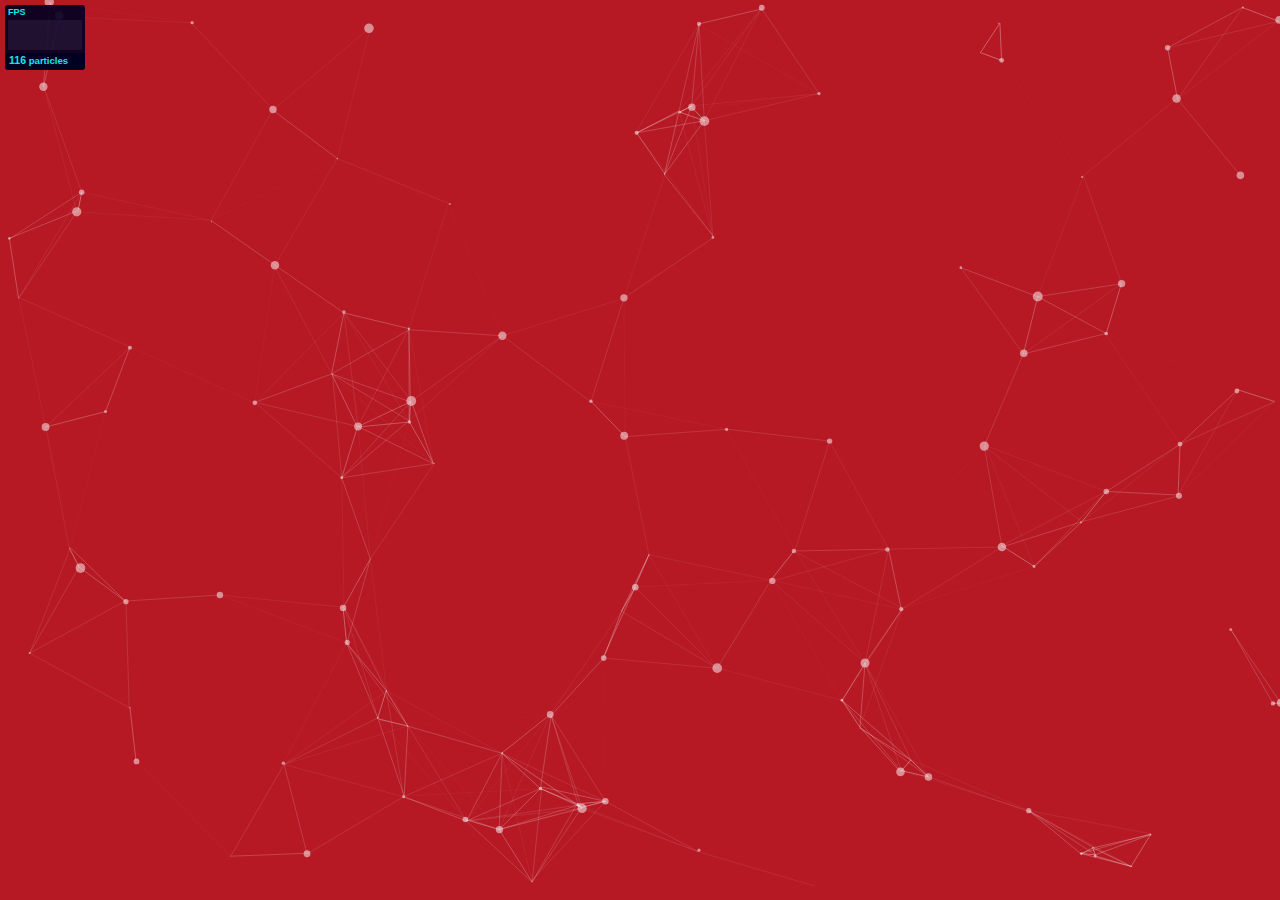
<file: Bharat-Emporos-web/BharatHacks/particles.js/demo/index.html>
<!DOCTYPE html>
<html lang="en">
<head>
  <meta charset="utf-8">
  <title>particles.js</title>
  <meta name="description" content="particles.js is a lightweight JavaScript library for creating particles.">
  <meta name="author" content="Vincent Garreau" />
  <meta name="viewport" content="width=device-width, initial-scale=1.0, minimum-scale=1.0, maximum-scale=1.0, user-scalable=no">
  <link rel="stylesheet" media="screen" href="css/style.css">
</head>
<body>

<!-- count particles -->
<div class="count-particles">
  <span class="js-count-particles">--</span> particles
</div>

<!-- particles.js container -->
<div id="particles-js"></div>

<!-- scripts -->
<script src="../particles.js"></script>
<script src="js/app.js"></script>

<!-- stats.js -->
<script src="js/lib/stats.js"></script>
<script>
  var count_particles, stats, update;
  stats = new Stats;
  stats.setMode(0);
  stats.domElement.style.position = 'absolute';
  stats.domElement.style.left = '0px';
  stats.domElement.style.top = '0px';
  document.body.appendChild(stats.domElement);
  count_particles = document.querySelector('.js-count-particles');
  update = function() {
    stats.begin();
    stats.end();
    if (window.pJSDom[0].pJS.particles && window.pJSDom[0].pJS.particles.array) {
      count_particles.innerText = window.pJSDom[0].pJS.particles.array.length;
    }
    requestAnimationFrame(update);
  };
  requestAnimationFrame(update);
</script>

</body>
</html>
</file>
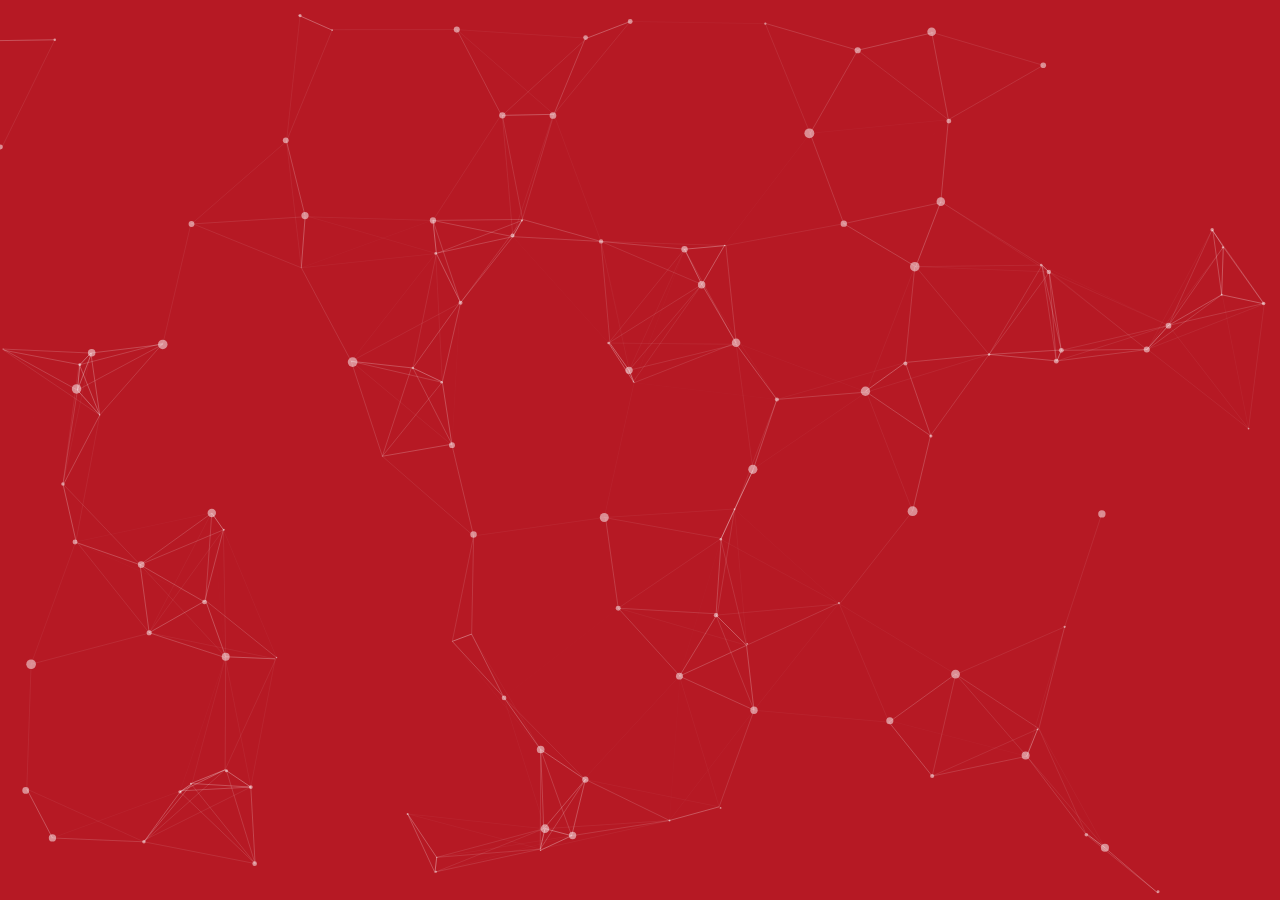
<file: Bharat-Emporos-web/BharatHacks/particles.js/demo/scripts/particles.js-master/demo/index.html>
<!DOCTYPE html>
<html lang="en">
<head>
  <meta charset="utf-8">
  <title>particles.js</title>
  <meta name="description" content="particles.js is a lightweight JavaScript library for creating particles.">
  <meta name="author" content="Vincent Garreau" />
  <meta name="viewport" content="width=device-width, initial-scale=1.0, minimum-scale=1.0, maximum-scale=1.0, user-scalable=no">
  <link rel="stylesheet" media="screen" href="css/style.css">
</head>
<body>

<!-- particles.js container -->
<div id="particles-js"></div>

<!-- scripts -->
<script src="../particles.js"></script>
<script src="js/app.js"></script>


</body>
</html>
</file>
<file: Bharat-Emporos-web/BharatHacks/particles.js/demo/css/style.css>
/* =============================================================================
   HTML5 CSS Reset Minified - Eric Meyer
   ========================================================================== */

html,body,div,span,object,iframe,h1,h2,h3,h4,h5,h6,p,blockquote,pre,abbr,address,cite,code,del,dfn,em,img,ins,kbd,q,samp,small,strong,sub,sup,var,b,i,dl,dt,dd,ol,ul,li,fieldset,form,label,legend,table,caption,tbody,tfoot,thead,tr,th,td,article,aside,canvas,details,figcaption,figure,footer,header,hgroup,menu,nav,section,summary,time,mark,audio,video{margin:0;padding:0;border:0;outline:0;font-size:100%;vertical-align:baseline;background:transparent}
body{line-height:1}
article,aside,details,figcaption,figure,footer,header,hgroup,menu,nav,section{display:block}
nav ul{list-style:none}
blockquote,q{quotes:none}
blockquote:before,blockquote:after,q:before,q:after{content:none}
a{margin:0;padding:0;font-size:100%;vertical-align:baseline;background:transparent;text-decoration:none}
mark{background-color:#ff9;color:#000;font-style:italic;font-weight:bold}
del{text-decoration:line-through}
abbr[title],dfn[title]{border-bottom:1px dotted;cursor:help}
table{border-collapse:collapse;border-spacing:0}
hr{display:block;height:1px;border:0;border-top:1px solid #ccc;margin:1em 0;padding:0}
input,select{vertical-align:middle}
li{list-style:none}


/* =============================================================================
   My CSS
   ========================================================================== */

/* ---- base ---- */

html,body{ 
	width:100%;
	height:100%;
	background:#111;
}

html{
  -webkit-tap-highlight-color: rgba(0, 0, 0, 0);
}

body{
  font:normal 75% Arial, Helvetica, sans-serif;
}

canvas{
  display:block;
  vertical-align:bottom;
}


/* ---- stats.js ---- */

.count-particles{
  background: #000022;
  position: absolute;
  top: 48px;
  left: 0;
  width: 80px;
  color: #13E8E9;
  font-size: .8em;
  text-align: left;
  text-indent: 4px;
  line-height: 14px;
  padding-bottom: 2px;
  font-family: Helvetica, Arial, sans-serif;
  font-weight: bold;
}

.js-count-particles{
  font-size: 1.1em;
}

#stats,
.count-particles{
  -webkit-user-select: none;
  margin-top: 5px;
  margin-left: 5px;
}

#stats{
  border-radius: 3px 3px 0 0;
  overflow: hidden;
}

.count-particles{
  border-radius: 0 0 3px 3px;
}


/* ---- particles.js container ---- */

#particles-js{
  width: 100%;
  height: 100%;
  background-color: #b61924;
  background-image: url('');
  background-size: cover;
  background-position: 50% 50%;
  background-repeat: no-repeat;
}
</file>
<file: Bharat-Emporos-web/BharatHacks/particles.js/demo/scripts/particles.js-master/demo/css/style.css>
/* =============================================================================
   HTML5 CSS Reset Minified - Eric Meyer
   ========================================================================== */

html,body,div,span,object,iframe,h1,h2,h3,h4,h5,h6,p,blockquote,pre,abbr,address,cite,code,del,dfn,em,img,ins,kbd,q,samp,small,strong,sub,sup,var,b,i,dl,dt,dd,ol,ul,li,fieldset,form,label,legend,table,caption,tbody,tfoot,thead,tr,th,td,article,aside,canvas,details,figcaption,figure,footer,header,hgroup,menu,nav,section,summary,time,mark,audio,video{margin:0;padding:0;border:0;outline:0;font-size:100%;vertical-align:baseline;background:transparent}
body{line-height:1}
article,aside,details,figcaption,figure,footer,header,hgroup,menu,nav,section{display:block}
nav ul{list-style:none}
blockquote,q{quotes:none}
blockquote:before,blockquote:after,q:before,q:after{content:none}
a{margin:0;padding:0;font-size:100%;vertical-align:baseline;background:transparent;text-decoration:none}
mark{background-color:#ff9;color:#000;font-style:italic;font-weight:bold}
del{text-decoration:line-through}
abbr[title],dfn[title]{border-bottom:1px dotted;cursor:help}
table{border-collapse:collapse;border-spacing:0}
hr{display:block;height:1px;border:0;border-top:1px solid #ccc;margin:1em 0;padding:0}
input,select{vertical-align:middle}
li{list-style:none}


/* =============================================================================
   My CSS
   ========================================================================== */

/* ---- base ---- */

html,body{ 
	width:100%;
	height:100%;
	background:#111;
}

html{
  -webkit-tap-highlight-color: rgba(0, 0, 0, 0);
}

body{
  font:normal 75% Arial, Helvetica, sans-serif;
}

canvas{
  display:block;
  vertical-align:bottom;
}


/* ---- stats.js ---- */

.count-particles{
  background: #000022;
  position: absolute;
  top: 48px;
  left: 0;
  width: 80px;
  color: #13E8E9;
  font-size: .8em;
  text-align: left;
  text-indent: 4px;
  line-height: 14px;
  padding-bottom: 2px;
  font-family: Helvetica, Arial, sans-serif;
  font-weight: bold;
}

.js-count-particles{
  font-size: 1.1em;
}

#stats,
.count-particles{
  -webkit-user-select: none;
  margin-top: 5px;
  margin-left: 5px;
}

#stats{
  border-radius: 3px 3px 0 0;
  overflow: hidden;
}

.count-particles{
  border-radius: 0 0 3px 3px;
}


/* ---- particles.js container ---- */

#particles-js{
  width: 100%;
  height: 100%;
  background-color: #b61924;
  background-image: url('');
  background-size: cover;
  background-position: 50% 50%;
  background-repeat: no-repeat;
}
</file>
